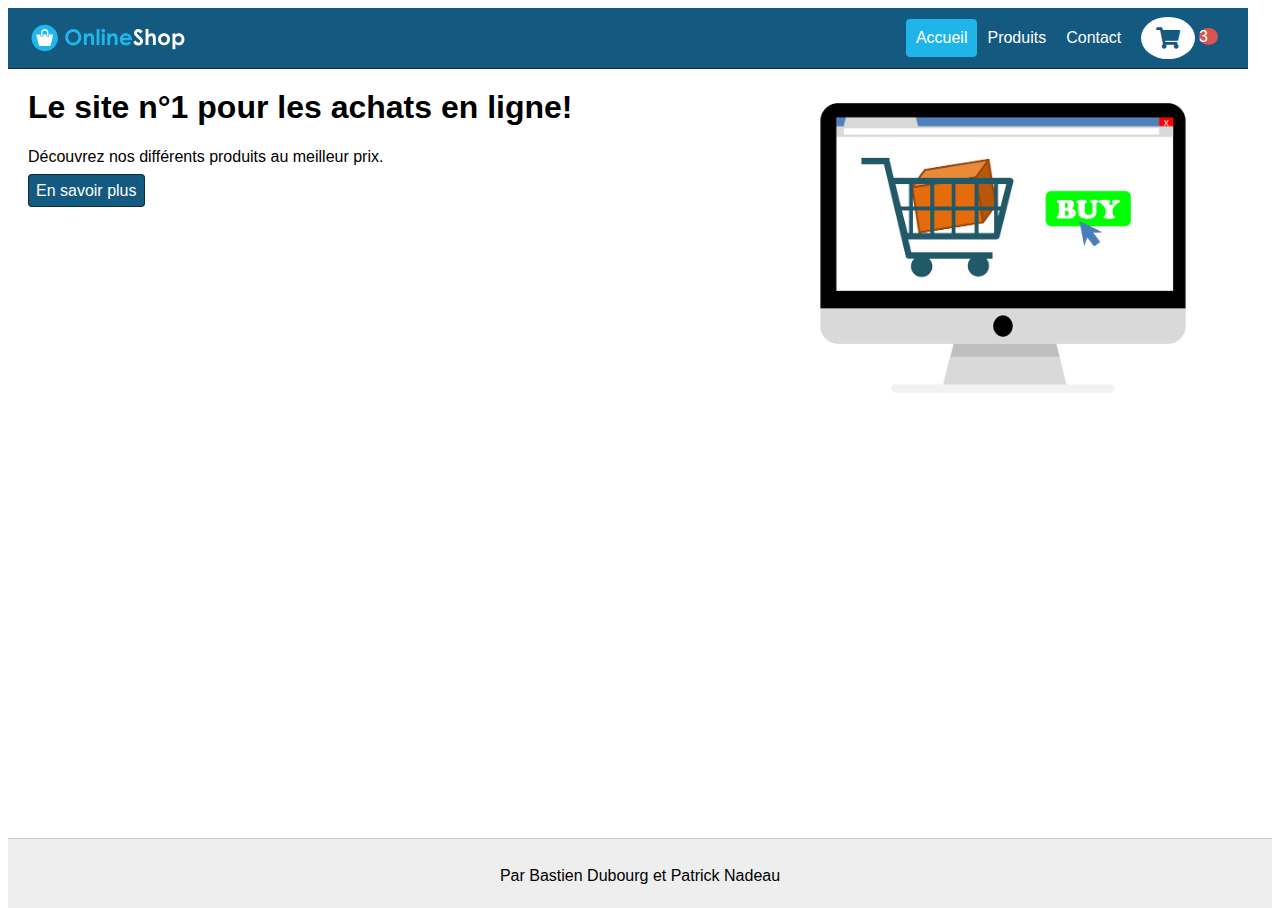
<file: index.html>
<!DOCTYPE html>
<html lang="fr">
<head>
  <meta charset="UTF-8">
  <title>OnlineShop - Accueil</title>
  <link rel="stylesheet" type="text/css" href="https://use.fontawesome.com/releases/v5.3.1/css/all.css">
  <link rel="stylesheet" type="text/css" href="./assets/css/style.css">
</head>
<body>
  <header>
    <nav>
      <div class="entete">
    	<div><a class="header-logo" href="./index.html"><img alt="logo" src="./assets/img/logo.svg" title="Accueil"></a></div>
	<div class="header">
	   <div class="header-items accueil active"><a href="./index.html">Accueil</a></div>
	   <div class="header-items produits"><a href="./products.html">Produits</a></div>
	   <div class="header-items contact"><a href="./contact.html">Contact</a></div>
	   <div class="header-items panier"><a class="shopping-cart" href="./shopping-cart.html" title="Panier">
		<span class="fa-stack fa-lg">
		<i class="fa fa-circle fa-stack-2x fa-inverse"></i>
		<i class="fa fa-shopping-cart fa-stack-1x"></i>
		</span>
		<span class="count">3</span></a>
	   </div>
	</div>
      </div>
    </nav>
  </header>
  <main>
    <article id="main-page" class="main">
        <div class="main-page-description">
          <h1>Le site n&deg;1 pour les achats en ligne!</h1>
          <p>Découvrez nos différents produits au meilleur prix.</p>
          <a class="btn" href="./products.html">En savoir plus</a>
        </div>
        <img class="main-page-image" alt="home" src="./assets/img/home.png" id="home-img">
      </article>
  </main>
  <footer>
    <p>Par Bastien Dubourg et Patrick Nadeau</p>
  </footer>
</body>
</html>
</file>
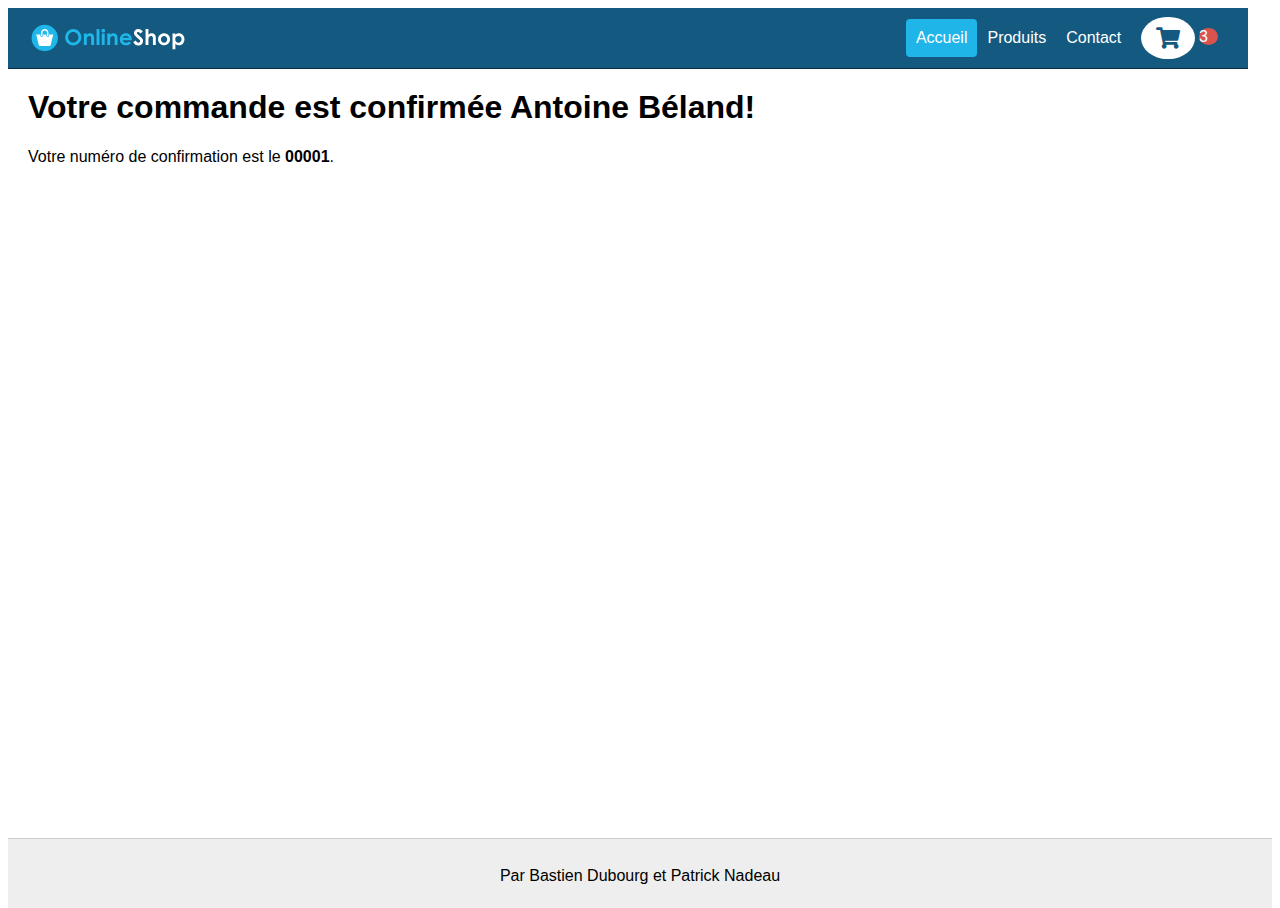
<file: confirmation.html>
<!DOCTYPE html>
<html lang="fr">
<head>
  <meta charset="UTF-8">
  <title>OnlineShop - Confirmation</title>
  <link rel="stylesheet" type="text/css" href="https://use.fontawesome.com/releases/v5.3.1/css/all.css">
  <link rel="stylesheet" type="text/css" href="./assets/css/style.css">
</head>
<body>
  <header>
    <nav>
      <div class="entete">
    	<div><a class="header-logo" href="./index.html"><img alt="logo" src="./assets/img/logo.svg" title="Accueil"></a></div>
	<div class="header">
	   <div class="header-items accueil active"><a href="./index.html">Accueil</a></div>
	   <div class="header-items produits"><a href="./products.html">Produits</a></div>
	   <div class="header-items contact"><a href="./contact.html">Contact</a></div>
	   <div class="header-items panier"><a class="shopping-cart" href="./shopping-cart.html" title="Panier">
		<span class="fa-stack fa-lg">
		<i class="fa fa-circle fa-stack-2x fa-inverse"></i>
		<i class="fa fa-shopping-cart fa-stack-1x"></i>
		</span>
		<span class="count">3</span></a>
	   </div>
	</div>
      </div>
    </nav>
  </header>
<main>
  <article class="main">
    <h1>Votre commande est confirmée Antoine Béland!</h1>
    <p>Votre numéro de confirmation est le <strong>00001</strong>.</p>
  </article>
</main>
<footer>
  <p>Par Bastien Dubourg et Patrick Nadeau</p>
</footer>
</body>
</html>
</file>
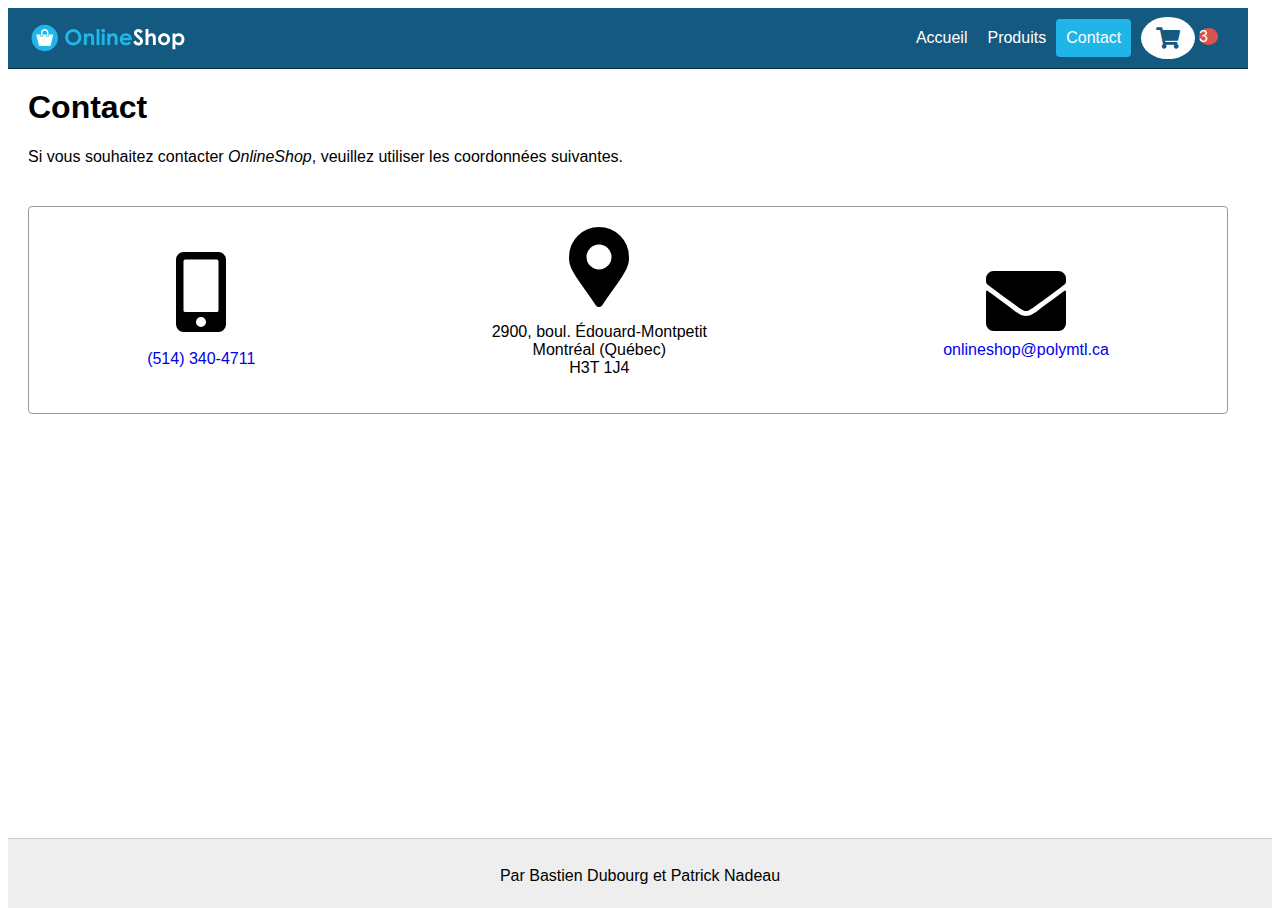
<file: contact.html>
<!DOCTYPE html>
<html lang="fr">
<head>
  <meta charset="UTF-8">
  <title>OnlineShop - Contact</title>
  <link rel="stylesheet" type="text/css" href="https://use.fontawesome.com/releases/v5.3.1/css/all.css">
  <link rel="stylesheet" type="text/css" href="./assets/css/style.css">
</head>
<body>
    <header>
    <nav>
      <div class="entete">
    	<div><a class="header-logo" href="./index.html"><img alt="logo" src="./assets/img/logo.svg" title="Accueil"></a></div>
		<div class="header">
		   <div class="header-items accueil"><a href="./index.html">Accueil</a></div>
		   <div class="header-items produits"><a href="./products.html">Produits</a></div>
		   <div class="header-items contact active"><a href="./contact.html">Contact</a></div>
		   <div class="header-items panier"><a class="shopping-cart" href="./shopping-cart.html" title="Panier">
			<span class="fa-stack fa-lg">
			<i class="fa fa-circle fa-stack-2x fa-inverse"></i>
			<i class="fa fa-shopping-cart fa-stack-1x"></i>
			</span>
			<span class="count">3</span></a>
		   </div>
		</div>
      </div>
    </nav>
  </header>
  <main class="main">
    <article>
      <h1>Contact</h1>
      <p>Si vous souhaitez contacter <em>OnlineShop</em>, veuillez utiliser les coordonnées suivantes.</p>
      <section class="contact-page">
		<div class="contact-telephone">
			<i class="fa fa-mobile-alt fa-5x"></i><br><br>
			<a href="tel:5143404711">(514) 340-4711</a>
		</div>
		<div class="contact-adresse">
			<i class="fa fa-map-marker-alt fa-5x"></i>
			<p>
			  2900, boul. Édouard-Montpetit<br>
			  Montréal (Québec)<br>
			  H3T 1J4
			</p>
		</div>
		<div class="contact-courriel">
			<i class="fa fa-envelope fa-5x"></i><br>
			<a href="mailto:onlineshop@polymtl.ca">onlineshop@polymtl.ca</a>
		</div>
      </section>
    </article>
  </main>
  <footer>
    <p>Par Bastien Dubourg et Patrick Nadeau</p>
  </footer>
</body>
</html>
</file>
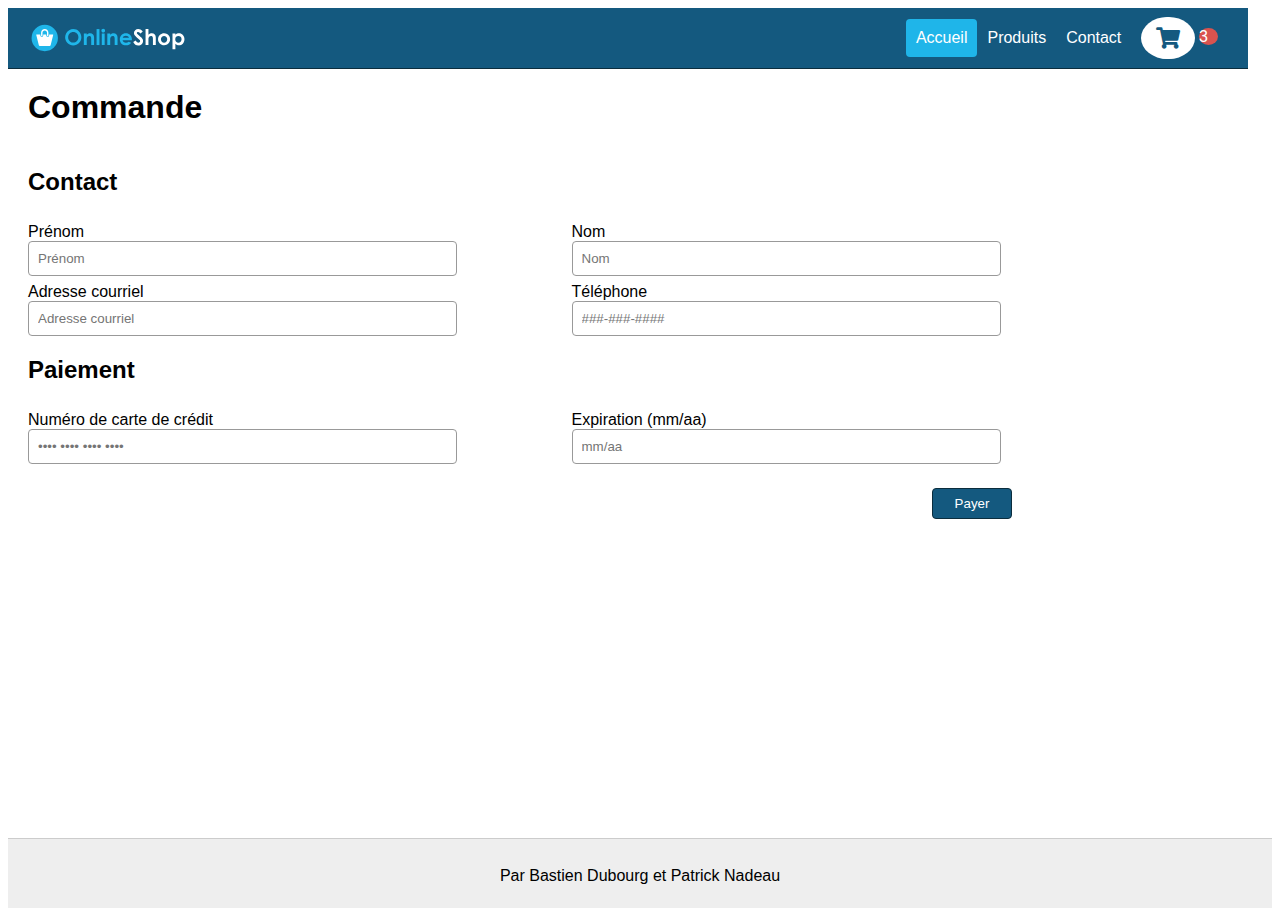
<file: order.html>
<!DOCTYPE html>
<html lang="fr">
<head>
  <meta charset="UTF-8">
  <title>OnlineShop - Commande</title>
  <link rel="stylesheet" type="text/css" href="https://use.fontawesome.com/releases/v5.3.1/css/all.css">
  <link rel="stylesheet" type="text/css" href="./assets/css/style.css">
<body>
    <header>
    <nav>
      <div class="entete">
    	<div><a class="header-logo" href="./index.html"><img alt="logo" src="./assets/img/logo.svg" title="Accueil"></a></div>
	<div class="header">
	   <div class="header-items accueil active"><a href="./index.html">Accueil</a></div>
	   <div class="header-items produits"><a href="./products.html">Produits</a></div>
	   <div class="header-items contact"><a href="./contact.html">Contact</a></div>
	   <div class="header-items panier"><a class="shopping-cart" href="./shopping-cart.html" title="Panier">
		<span class="fa-stack fa-lg">
		<i class="fa fa-circle fa-stack-2x fa-inverse"></i>
		<i class="fa fa-shopping-cart fa-stack-1x"></i>
		</span>
		<span class="count">3</span></a>
	   </div>
	</div>
      </div>
    </nav>
  </header>
  <main>
    <article class="main">
      <h1>Commande</h1>
      <form id="order-form" action="./confirmation.html" method="post">

          <section id="section-contact">
            <h2 id="contact">Contact</h2>
            <div id="div-prenom">
              <label for="first-name">Prénom</label>
              <input class="form-control" id="first-name" name="first-name" type="text" placeholder="Prénom" required>
            </div>
            <div id="div-nom">
              <label for="last-name">Nom</label>
              <input class="form-control" id="last-name" name="last-name" type="text" placeholder="Nom" required>
            </div>
            <div id="div-email">
              <label for="email">Adresse courriel</label>
              <input class="form-control" id="email" name="email" type="email" placeholder="Adresse courriel" required>
            </div>
            <div id="div-phone">
              <label for="phone">Téléphone</label>
              <input class="form-control" id="phone" name="phone" type="tel" placeholder="###-###-####" required>
            </div>
          </section>
          <section id="section-paiement">
            <h2 id="paiement">Paiement</h2>
            <div id="div-card">
              <label for="credit-card">Numéro de carte de crédit</label>
              <input class="form-control" id="credit-card" name="credit-card" type="text" placeholder="•••• •••• •••• ••••" required>
            </div>
            <div id="div-expiry">
              <label for="credit-card-expiry">Expiration (mm/aa)</label>
              <input class="form-control" id="credit-card-expiry" name="credit-card-expiry" type="text" placeholder="mm/aa" required>
            </div>
          </section>

          <button type="submit" class="btn">Payer</button>

      </form>
    </article>
  </main>
  <footer>
    <p>Par Bastien Dubourg et Patrick Nadeau</p>
  </footer>
</body>
</html>
</file>
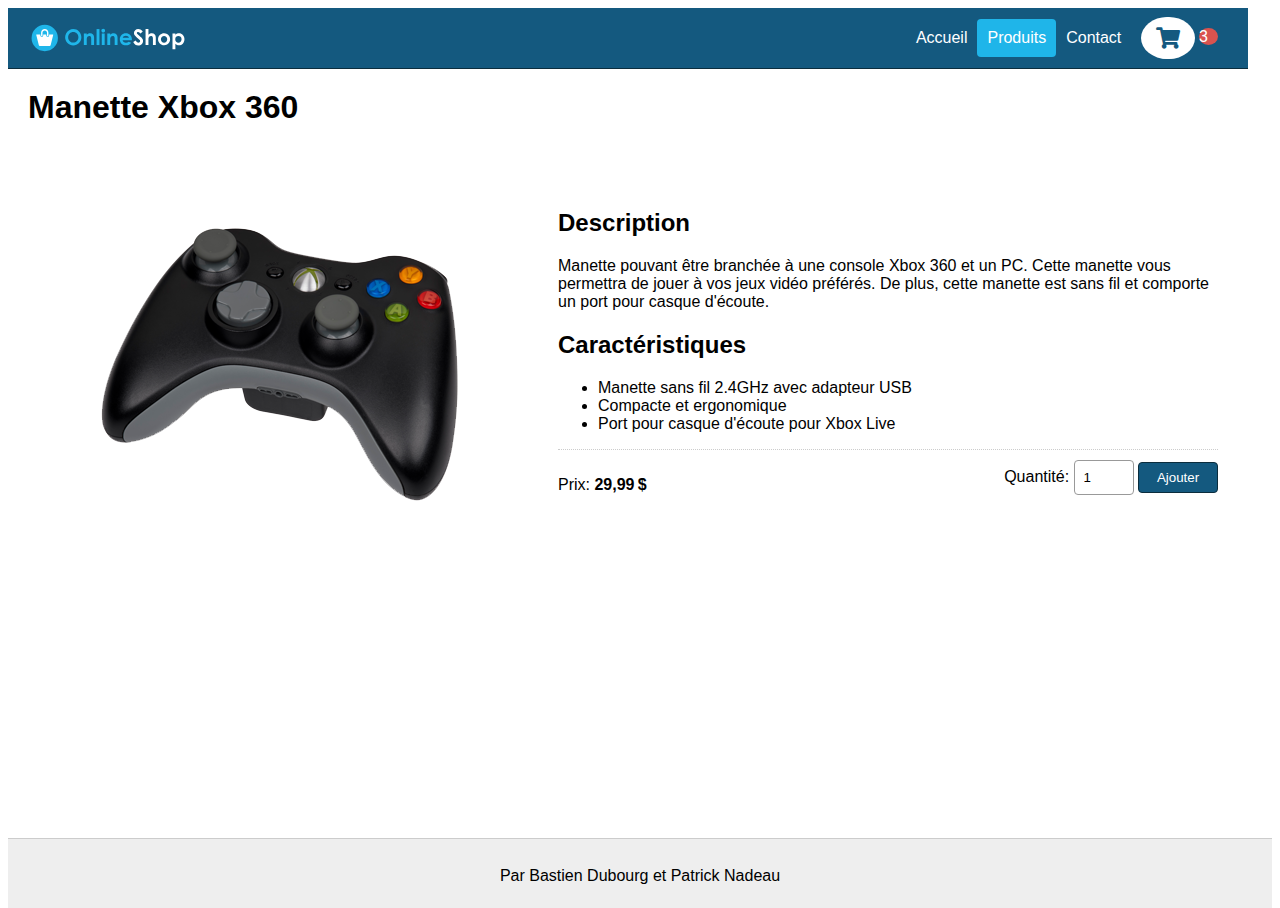
<file: product.html>
<!DOCTYPE html>
<html lang="fr">
<head>
  <meta charset="UTF-8">
  <title>OnlineShop - Produit</title>
  <link rel="stylesheet" type="text/css" href="https://use.fontawesome.com/releases/v5.3.1/css/all.css">
  <link rel="stylesheet" type="text/css" href="./assets/css/style.css">
</head>
<body>
  <header>
    <nav>
      <div class="entete">
    	<div><a class="header-logo" href="./index.html"><img alt="logo" src="./assets/img/logo.svg" title="Accueil"></a></div>
	<div class="header">
	   <div class="header-items accueil"><a href="./index.html">Accueil</a></div>
	   <div class="header-items produits active"><a href="./products.html">Produits</a></div>
	   <div class="header-items contact"><a href="./contact.html">Contact</a></div>
	   <div class="header-items panier"><a class="shopping-cart" href="./shopping-cart.html" title="Panier">
		<span class="fa-stack fa-lg">
		<i class="fa fa-circle fa-stack-2x fa-inverse"></i>
		<i class="fa fa-shopping-cart fa-stack-1x"></i>
		</span>
		<span class="count">3</span></a>
	   </div>
	</div>
      </div>
    </nav>
  </header>
  <main class="main">
    <article>
		<h1>Manette Xbox 360</h1>
		<div class="product-item">
			<div class="product-image">
				<img alt="Manette Xbox 360" src="./assets/img/xbox-controller.png">
			</div>
			<div class="product-description">
			  <section>
				<h2>Description</h2>
				<p>Manette pouvant être branchée à une console Xbox 360 et un PC. Cette manette vous permettra de jouer à vos jeux vidéo préférés. 
				De plus, cette manette est sans fil et comporte un port pour casque d'écoute.</p>
			  </section>
			  <section>
				<h2>Caractéristiques</h2>
				<ul>
				  <li>Manette sans fil 2.4GHz avec adapteur USB</li>
				  <li>Compacte et ergonomique</li>
				  <li>Port pour casque d'écoute pour Xbox Live</li>
				</ul>
			  </section>
			  <div id="form">
				  <form class="product-form">
					<label for="product-quantity">Quantité:</label>
					<input class="form-control product-input" type="number" value="1" min="1" id="product-quantity">
					<button class="btn" title="Ajouter au panier" type="submit">
					  Ajouter
					</button>
				  </form>
				<p>Prix: <strong>29,99&thinsp;$</strong></p>
			  </div>
			</div>
    </article>
  </main>
  <footer>
    <p>Par Bastien Dubourg et Patrick Nadeau</p>
  </footer>
</body>
</html>
</file>
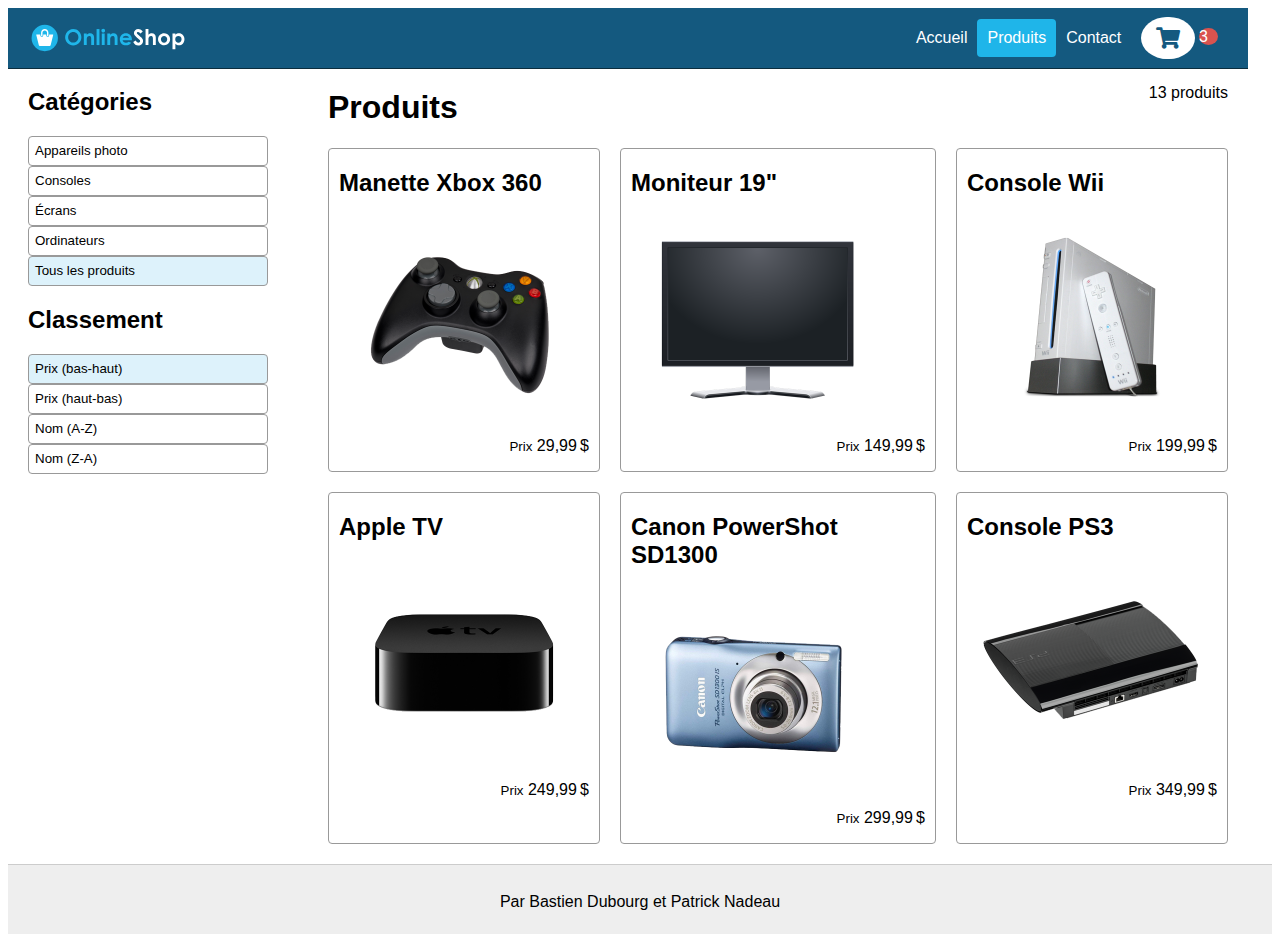
<file: products.html>
<!DOCTYPE html>
<html lang="fr">
<head>
  <meta charset="UTF-8">
  <title>OnlineShop - Produits</title>
  <link rel="stylesheet" type="text/css" href="https://use.fontawesome.com/releases/v5.3.1/css/all.css">
  <link rel="stylesheet" type="text/css" href="./assets/css/style.css">
</head>
<body>
<header>
    <nav>
      <div class="entete">
    	<div><a class="header-logo" href="./index.html"><img alt="logo" src="./assets/img/logo.svg" title="Accueil"></a></div>
	<div class="header">
	   <div class="header-items accueil"><a href="./index.html">Accueil</a></div>
	   <div class="header-items produits active"><a href="./products.html">Produits</a></div>
	   <div class="header-items contact"><a href="./contact.html">Contact</a></div>
	   <div class="header-items panier"><a class="shopping-cart" href="./shopping-cart.html" title="Panier">
		<span class="fa-stack fa-lg">
		<i class="fa fa-circle fa-stack-2x fa-inverse"></i>
		<i class="fa fa-shopping-cart fa-stack-1x"></i>
		</span>
		<span class="count">3</span></a>
	   </div>
	</div>
      </div>
    </nav>
  </header>
<main id="product-page" class="main">
  <section id="filtres-section" aria-label="Filtres">
    <section>
      <h2>Catégories</h2>
      <div id="product-categories">
        <button>Appareils photo</button>
        <button>Consoles</button>
        <button>Écrans</button>
        <button>Ordinateurs</button>
        <button class="selected">Tous les produits</button>
      </div>
    </section>
    <section>
      <h2>Classement</h2>
      <div id="product-criteria">
        <button class="selected">Prix (bas-haut)</button>
        <button>Prix (haut-bas)</button>
        <button>Nom (A-Z)</button>
        <button>Nom (Z-A)</button>
      </div>
    </section>
  </section>
  <article id="products-section">
    <h1>Produits</h1>
    <p id="products-nb">13 produits</p>

    <div id="products-list">
      <a href="./product.html" title="En savoir plus...">
        <h2>Manette Xbox 360</h2>
        <img alt="Manette Xbox 360" src="./assets/img/xbox-controller.png">
        <p><small>Prix</small> 29,99&thinsp;$</p>
      </a>
      <a href="./product.html" title="En savoir plus...">
        <h2>Moniteur 19"</h2>
        <img alt="Moniteur 19&quot;" src="./assets/img/monitor.png">
        <p><small>Prix</small> 149,99&thinsp;$</p>
      </a>
      <a href="./product.html" title="En savoir plus...">
        <h2>Console Wii</h2>
        <img alt="Console Wii" src="./assets/img/wii.png">
        <p><small>Prix</small> 199,99&thinsp;$</p>
      </a>
      <a href="./product.html" title="En savoir plus...">
        <h2>Apple TV</h2>
        <img alt="Apple TV" src="./assets/img/apple-tv.png">
        <p><small>Prix</small> 249,99&thinsp;$</p>
      </a>
      <a href="./product.html" title="En savoir plus...">
        <h2>Canon PowerShot SD1300</h2>
        <img alt="Canon PowerShot SD1300" src="./assets/img/camera-3.png">
        <p><small>Prix</small> 299,99&thinsp;$</p>
      </a>
      <a href="./product.html" title="En savoir plus...">
        <h2>Console PS3</h2>
        <img alt="Console PS3" src="./assets/img/ps3.png">
        <p><small>Prix</small> 349,99&thinsp;$</p>
      </a>
    </div>
  </article>
</main>
<footer>
  <p>Par Bastien Dubourg et Patrick Nadeau</p>
</footer>
</body>
</html>
</file>
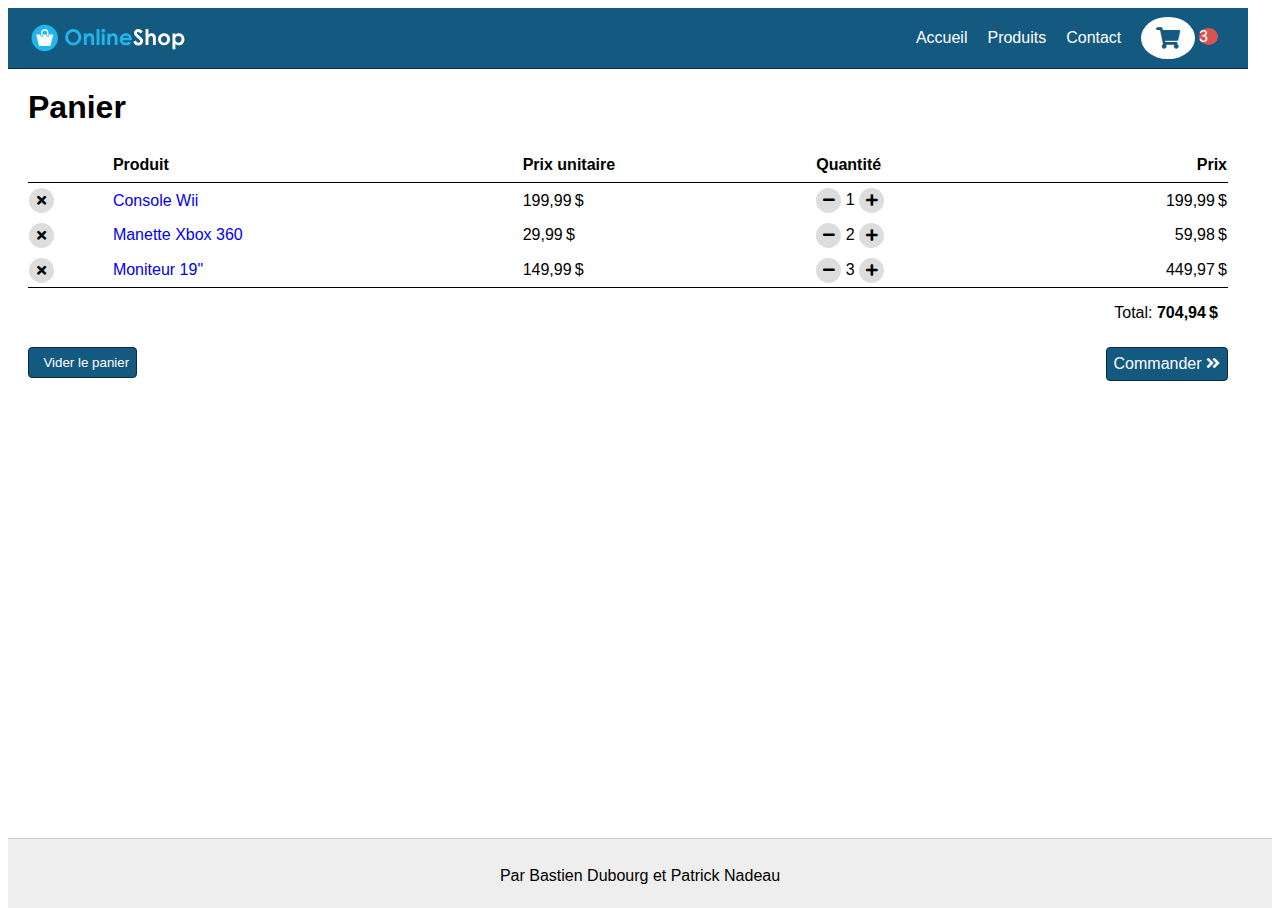
<file: shopping-cart.html>
<!DOCTYPE html>
<html lang="fr">
<head>
  <meta charset="UTF-8">
  <title>OnlineShop - Panier</title>
  <link rel="stylesheet" type="text/css" href="https://use.fontawesome.com/releases/v5.3.1/css/all.css">
  <link rel="stylesheet" type="text/css" href="./assets/css/style.css">
</head>
<body>
    <header>
    <nav>
      <div class="entete">
    	<div><a class="header-logo" href="./index.html"><img alt="logo" src="./assets/img/logo.svg" title="Accueil"></a></div>
	<div class="header">
	   <div class="header-items accueil"><a href="./index.html">Accueil</a></div>
	   <div class="header-items produits"><a href="./products.html">Produits</a></div>
	   <div class="header-items contact"><a href="./contact.html">Contact</a></div>
	   <div class="header-items panier"><a class="shopping-cart" href="./shopping-cart.html" title="Panier">
		<span class="fa-stack fa-lg">
		<i class="fa fa-circle fa-stack-2x fa-inverse"></i>
		<i class="fa fa-shopping-cart fa-stack-1x"></i>
		</span>
		<span class="count">3</span></a>
	   </div>
	</div>
      </div>
    </nav>
  </header>
  <main class="main">
    <article>
      <h1>Panier</h1>
      <table class="shopping-table">
        <thead>
          <tr>
            <th></th>
            <th>Produit</th>
            <th>Prix unitaire</th>
            <th>Quantité</th>
            <th>Prix</th>
          </tr>
        </thead>
        <tbody>
          <tr>
            <td class="deleteButtonColumn"><button class="shoppingButton"><i class="fa fa-times"></i></button></td>
            <td><a href="./product.html">Console Wii</a></td>
            <td>199,99&thinsp;$</td>
            <td><button class="shoppingButton"><i class="fa fa-minus"></i></button> 1 <button class="shoppingButton"><i class="fa fa-plus"></i></button></td>
            <td>199,99&thinsp;$</td>
          </tr>
          <tr>
            <td class="deleteButtonColumn"><button class="shoppingButton"><i class="fa fa-times"></i></button></td>
            <td><a href="./product.html">Manette Xbox 360</a></td>
            <td>29,99&thinsp;$</td>
            <td><button class="shoppingButton"><i class="fa fa-minus"></i></button> 2 <button class="shoppingButton"><i class="fa fa-plus"></i></button></td>
            <td>59,98&thinsp;$</td>
          </tr>
          <tr>
            <td class="deleteButtonColumn"><button class="shoppingButton"><i class="fa fa-times"></i></button></td>
            <td><a href="./product.html">Moniteur 19"</a></td>
            <td>149,99&thinsp;$</td>
            <td><button class="shoppingButton"><i class="fa fa-minus"></i></button> 3 <button class="shoppingButton"><i class="fa fa-plus"></i></button></td>
            <td>449,97&thinsp;$</td>
          </tr>
        </tbody>
      </table>
      <p class="priceTotal">Total: <strong>704,94&thinsp;$</strong></p>
	  <a class="btn commanderButton" href="./order.html">Commander <i class="fa fa-angle-double-right"></i></a>
      <button class="btn"><i class="fa fa-trash-o"></i>&nbsp; Vider le panier</button>
    </article>
  </main>
  <footer>
    <p>Par Bastien Dubourg et Patrick Nadeau</p>
  </footer>
</body>
</html>
</file>
<file: assets/css/style.css>
/* structure des pages */

html{
	height: 100%;
    font-family: Arial;
}
body{
	display: grid;
	min-height: 100%;
  	grid-template-rows: 60px auto 70px;
}
header{
    grid-row-start: 1;
 	grid-row-end: 2;
}
footer{
	grid-row-start: 3;
 	grid-row-end: 4;
	background-color: #eeeeee;
	border-top: 1px solid #cccccc;

}
footer p{
	text-align: center;
	padding-top: 12px;
}

.main{
	max-width: 1200px;
	padding-right: 20px;
	padding-left: 20px;
	grid-row-start: 2;
	grid-row-end: 3;
}

/* Structure de l'entete */

.entete {
    background-color: #14597f;
    max-width: 1200px;
    height: 60px;
    padding: 0px 20px 0px 20px;
    display: grid;
    grid-gap: 5px;
    grid-auto-rows: 60px;
    border-bottom: 1px solid #0b2d3d;
}

.header-logo {
    justify-self: start;
    align-self: center;
}

.header-logo > img {
    height: 60px;
    width: 160px;
}

.header-items > a {
    color: #ffffff;
    
}

a:link {
    text-decoration: none !important;
}

a:hover {
    text-decoration: underline !important;
}

.header {
    color: #ffffff;
    background-color: #14597f;
    display: inline-grid;
    grid-column: 2;
    grid-row: 1;
    justify-self: end;
    align-self: center;
}

.header-items {
    align-self: center;
    padding: 0px 10px;
}

.accueil {
    grid-column: 1;
    grid-row: 1;
}

.produits {
    grid-column: 2;
    grid-row: 1;
}

.contact {
    grid-column: 3;
    grid-row: 1;
}

.panier {
    grid-column: 4;
    grid-row: 1;
}

.count {
    background-color: #d9534f;
    border-radius: 50%;
    padding: 0px 10px 0px 0px;
}

.fa-shopping-cart {
    background-color: #ffffff;
    color: #14597f;
    border-radius: 50%;
    text-align: center;
}

.active {
    background-color: #1fb5e9;
    border-radius: 4px;
    padding: 10px 10px 10px 10px;
}

/* page de contacts */

.contact-page {
  text-align: center;
  padding: 20px 0;
  margin: 40px 0 0 0;
  border: 1px solid #999999;
  border-radius: 4px;
  display: grid;
}

.contact-courriel {
	grid-column: 3;
	align-self: center;
}

.contact-adresse {
	grid-column: 2;
	align-self: center;
}

.contact-telephone {
	grid-column: 1;
	align-self: center;
}

/* page de produit */

.product-item {
	display: grid;
}

.product-image {
	grid-column: 1;
	padding: 0 10px;
	justify-self: right;
	align-self: center;
}

.product-description {
	grid-column: 2;
	padding: 0 10px;
	justify-self: right;
	align-self: center;
}

.product-form {
	float: right;
}

.product-input {
	width: 60px;
}

.form-control {
	padding: 9px;
	border: 1px solid #999999;
	border-radius: 4px;
	box-sizing: border-box;
}

#form  {
	border-top: 1px dotted #cccccc;
	padding-top: 10px;
}

/* page du panier d'achat */

.shopping-table {
	width: 100%;
    border-collapse: collapse;
}

.shopping-table thead {
	border-bottom: 1px solid black;
}

.shopping-table tbody {
	border-bottom: 1px solid black;
}

.shopping-table tr {
	text-align: left;
	height: 35px;
}

.deleteButtonColumn {
	max-width: 30px;
}

.shoppingButton {
	border-radius: 50%;
	width: 25px;
	height: 25px;
	border: 0px;
	background-color: #dddddd;
}

.shoppingButton:hover {
	background-color: #bbbbbb;
}

.shopping-table th:last-child,
.shopping-table td:last-child {
  text-align: right;
}

.priceTotal {
  padding-right: 10px;
  margin-bottom: 25px;
  text-align: right;
}

.commanderButton {
	float: right;
}

/* page d'accueil*/

#main-page{
    display: grid;
    grid-template-columns: auto auto;
}
.main-page-description{
    grid-column-start: 1;
    grid-column-end: 2;
}
.main-page-image{
    grid-column-start: 2;
    grid-column-end: 3;
    justify-self: end;
    align-self: start;
    max-width: 450px;
    min-height: 320px;
	padding-top: 1px;
}
.btn{
    text-decoration:none;
    color:white;
    border-radius: 4px;
    border: 1px solid #0b2d3d;
    background-color:#14597f;
    padding: 7px;
    min-width: 80px;
}
.btn:hover{
    text-decoration:none !important;
    background-color:#1fb5e9;
    transition-duration: 0.2s;
    transition-timing-function: ease-out;
}

/* page des produits*/

#product-page{
    display: grid;
    grid-template-columns: 25% 75%;
}
#filtres-section{
    grid-column-start: 1;
    grid-column-end: 2;
}
#products-section{
    grid-column-start: 2;
    grid-column-end: 3;
    display: grid;
    grid-template-columns: 1fr 1fr;
    grid-template-rows: auto auto;
}  

#products-list{
    grid-column-start: 1;
    grid-column-end: 3;
    grid-row-start: 2;
    grid-row-end: 3;
    display: grid;
    grid-template-columns:  auto auto auto;
    grid-template-rows: auto auto auto;
    grid-gap: 20px;
}

#products-list a{
    border: 1px solid #999999;
    border-radius: 4px;
    padding:0 10px 0 10px;
    color: black;
}

#products-list a:visited{
    color:black;
}

#products-list a p{
    text-align: end;
}

#products-list a:hover{
    background-color: #f3f3f3;
    text-decoration: none !important;
    transition-duration: 0.2s;
    transition-timing-function: ease-out;
}

#products-list img{
    max-width: 250px;
}

#products-section h1{
    grid-column-start: 1;
    grid-column-end: 2;
    grid-row-start: 1;
    grid-column-end: 2;
    justify-self:start;
}

#products-nb{
    grid-column-start: 2;
    grid-column-end: 3;
    grid-row-start: 1;
    grid-row-end: 2;
    justify-self:end;
}


#product-page button{
    display: block;
    width: 80%;
    background-color:white;
    text-align:start;
    height:30px;
    border-radius:4px;
    border: 1px solid #999999;
}
#product-page button:hover{
    background-color:#f3f3f3;
    transition-duration: 0.2s;
    transition-timing-function: ease-out;
}
#product-page button:focus{
    background-color:#ddf2fb;
    outline:0;
}
#product-page .selected{
    display: block;
    width: 80%;
    background-color:#ddf2fb;
    text-align:start;
    height:30px;
    border-radius:4px;
    border: 1px solid #999999;
}


/* Page de commande */

#order-form{
    display: grid;
    grid-template-rows: auto auto auto;
}
#order-form label{
    display: block;
}
#section-contact{
    width: 90%;
    grid-row: 1;
    display: grid;
    grid-gap: 7px;
    grid-template-rows: 50% 50%;
    grid-template-rows: auto auto auto;
}
#section-paiement{
    width: 90%;
    grid-row: 2;
    display: grid;
    grid-gap: 7px;
    grid-template-rows: 50% 50%;
    grid-template-rows: auto auto;
}
#order-form .btn{
    grid-row: 3;
    justify-self: end;
    margin-right: 18%;
    margin-top: 2%;
}
#contact{
    grid-row: 1;
    grid-column: 1;
}
#div-prenom{
    grid-row: 2;
    grid-column: 1;
}
#div-email{
    grid-row: 3;
    grid-column: 1;
}
#div-nom{
    grid-row: 2;
    grid-column: 2;
}
#paiement{
    grid-row: 1;
    grid-column: 1;
}
#div-phone{
    grid-row: 3;
    grid-column: 2;
}
#div-card{
    grid-row: 2;
    grid-column: 1;
}
#div-expiry{
    grid-row: 2;
    grid-column: 2;
}

#order-form input{
    width: 80%
}

.form-control{ /* aussi pour la page produit */
    border: 1px solid #999999;
    border-radius: 4px;
    min-height: 20px;
}
</file>
